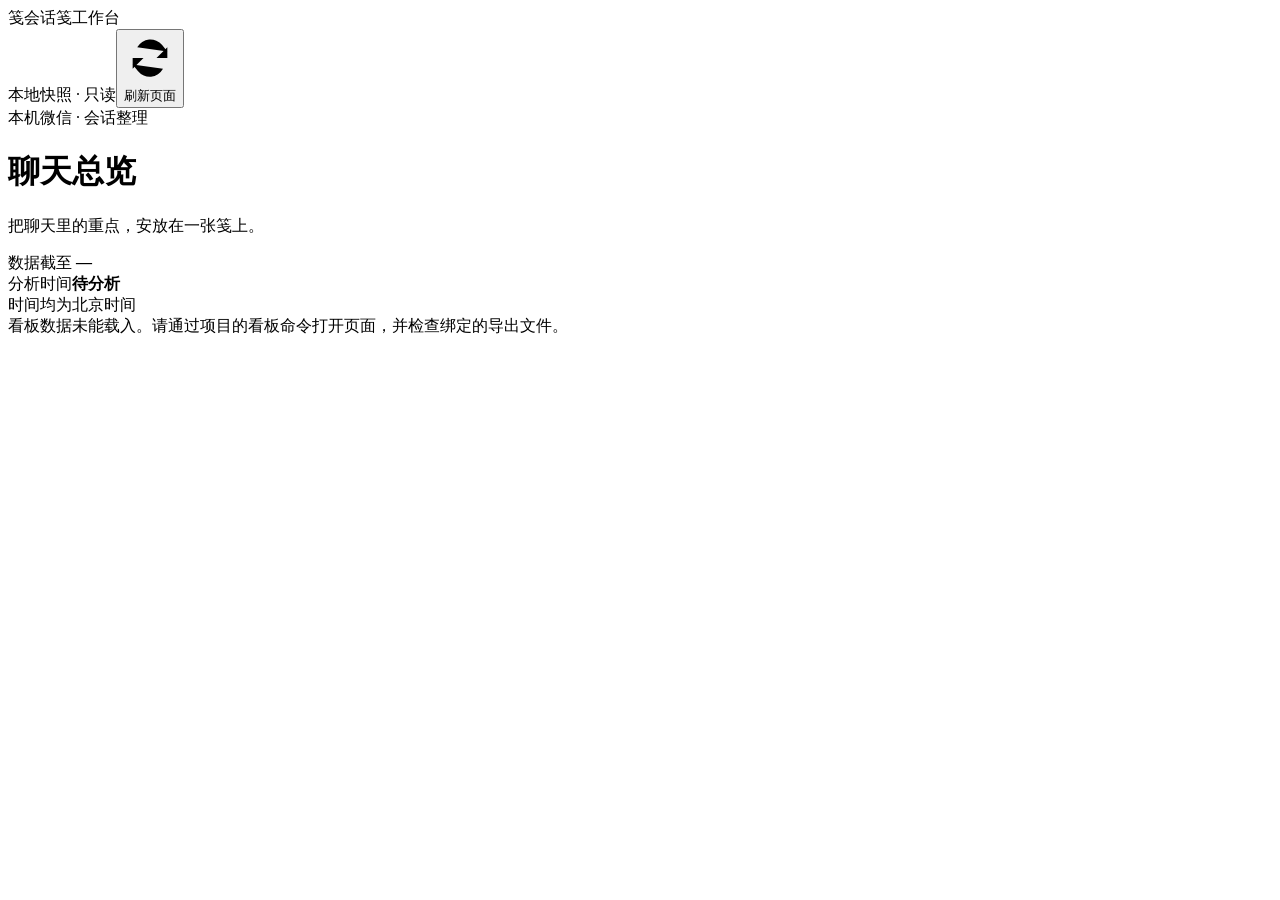
<file: conversation_engine/dashboard/index.html>
<!doctype html>
<html lang="zh-CN">
<head>
  <meta charset="utf-8">
  <meta name="viewport" content="width=device-width,initial-scale=1">
  <title>会话笺 · 工作台</title>
    <style>
    __WECHAT_DASHBOARD_STYLES__
    __WECHAT_DASHBOARD_FONTS__
/* Bundled font: Noto Serif SC. Full license retained in this document.
Copyright 2012 Google Inc. All Rights Reserved.

This Font Software is licensed under the SIL Open Font License,
Version 1.1.

This license is copied below, and is also available with a FAQ at:
http://scripts.sil.org/OFL

-----------------------------------------------------------
SIL OPEN FONT LICENSE Version 1.1 - 26 February 2007
-----------------------------------------------------------

PREAMBLE
The goals of the Open Font License (OFL) are to stimulate worldwide
development of collaborative font projects, to support the font
creation efforts of academic and linguistic communities, and to
provide a free and open framework in which fonts may be shared and
improved in partnership with others.

The OFL allows the licensed fonts to be used, studied, modified and
redistributed freely as long as they are not sold by themselves. The
fonts, including any derivative works, can be bundled, embedded,
redistributed and/or sold with any software provided that any reserved
names are not used by derivative works. The fonts and derivatives,
however, cannot be released under any other type of license. The
requirement for fonts to remain under this license does not apply to
any document created using the fonts or their derivatives.

DEFINITIONS
"Font Software" refers to the set of files released by the Copyright
Holder(s) under this license and clearly marked as such. This may
include source files, build scripts and documentation.

"Reserved Font Name" refers to any names specified as such after the
copyright statement(s).

"Original Version" refers to the collection of Font Software
components as distributed by the Copyright Holder(s).

"Modified Version" refers to any derivative made by adding to,
deleting, or substituting -- in part or in whole -- any of the
components of the Original Version, by changing formats or by porting
the Font Software to a new environment.

"Author" refers to any designer, engineer, programmer, technical
writer or other person who contributed to the Font Software.

PERMISSION & CONDITIONS
Permission is hereby granted, free of charge, to any person obtaining
a copy of the Font Software, to use, study, copy, merge, embed,
modify, redistribute, and sell modified and unmodified copies of the
Font Software, subject to the following conditions:

1) Neither the Font Software nor any of its individual components, in
Original or Modified Versions, may be sold by itself.

2) Original or Modified Versions of the Font Software may be bundled,
redistributed and/or sold with any software, provided that each copy
contains the above copyright notice and this license. These can be
included either as stand-alone text files, human-readable headers or
in the appropriate machine-readable metadata fields within text or
binary files as long as those fields can be easily viewed by the user.

3) No Modified Version of the Font Software may use the Reserved Font
Name(s) unless explicit written permission is granted by the
corresponding Copyright Holder. This restriction only applies to the
primary font name as presented to the users.

4) The name(s) of the Copyright Holder(s) or the Author(s) of the Font
Software shall not be used to promote, endorse or advertise any
Modified Version, except to acknowledge the contribution(s) of the
Copyright Holder(s) and the Author(s) or with their explicit written
permission.

5) The Font Software, modified or unmodified, in part or in whole,
must be distributed entirely under this license, and must not be
distributed under any other license. The requirement for fonts to
remain under this license does not apply to any document created using
the Font Software.

TERMINATION
This license becomes null and void if any of the above conditions are
not met.

DISCLAIMER
THE FONT SOFTWARE IS PROVIDED "AS IS", WITHOUT WARRANTY OF ANY KIND,
EXPRESS OR IMPLIED, INCLUDING BUT NOT LIMITED TO ANY WARRANTIES OF
MERCHANTABILITY, FITNESS FOR A PARTICULAR PURPOSE AND NONINFRINGEMENT
OF COPYRIGHT, PATENT, TRADEMARK, OR OTHER RIGHT. IN NO EVENT SHALL THE
COPYRIGHT HOLDER BE LIABLE FOR ANY CLAIM, DAMAGES OR OTHER LIABILITY,
INCLUDING ANY GENERAL, SPECIAL, INDIRECT, INCIDENTAL, OR CONSEQUENTIAL
DAMAGES, WHETHER IN AN ACTION OF CONTRACT, TORT OR OTHERWISE, ARISING
FROM, OUT OF THE USE OR INABILITY TO USE THE FONT SOFTWARE OR FROM
OTHER DEALINGS IN THE FONT SOFTWARE.

*/
  </style>
</head>
<body>
  <header class="topbar"><div class="top-inner"><div class="brand"><span class="brand-mark" aria-hidden="true">笺</span>会话笺<span class="local">工作台</span></div><div class="top-actions"><span class="small muted">本地快照 · 只读</span><button id="refresh" class="button" type="button" title="重新读取当前已绑定的导出和分析文件"><svg class="icon" viewBox="0 0 24 24" aria-hidden="true"><path d="M20 7v5h-5M4 17v-5h5"/><path d="M6.1 7a7 7 0 0 1 11.5-1L20 9M4 15l2.4 3A7 7 0 0 0 18 17"/></svg>刷新页面</button></div></div></header>
  <div class="workspace">
    <div class="page-head"><div class="hero-copy"><div id="page-kicker" class="eyebrow">本机微信 · 会话整理</div><h1 id="page-title">聊天总览</h1><p id="page-description">把聊天里的重点，安放在一张笺上。</p></div><span class="hero-bird" aria-hidden="true"></span><div class="timebox"><div>数据截至 <strong id="snapshot-time">—</strong></div><div><span id="analysis-label">分析时间</span><strong id="analysis-time">待分析</strong></div><div>时间均为北京时间</div></div></div>
    <div id="load-error" class="error" role="alert" hidden></div>
    <div id="app" class="layout">
      <aside class="sidebar" aria-label="会话选择"><div class="sidebar-head"><div class="sidebar-title"><span>会话目录</span><span id="source-count" class="pill">0</span></div><div class="search-wrap"><svg class="icon" viewBox="0 0 24 24" aria-hidden="true"><circle cx="10" cy="10" r="6"/><path d="m15 15 5 5"/></svg><input id="contact-search" type="search" placeholder="查找联系人或群聊" aria-label="查找联系人或群聊" autocomplete="off"></div></div><nav id="contacts" class="contact-list" aria-label="联系人和群聊"></nav><div class="sidebar-foot">选择会话，聚焦相关总结与原文</div></aside>
      <main class="main">
        <section class="stats" aria-label="数据概况"><div class="stat"><div class="stat-label">可读消息</div><div id="stat-messages" class="stat-value">—</div><div class="stat-note">本次导出中的可读内容</div></div><div class="stat"><div class="stat-label">覆盖会话</div><div id="stat-sources" class="stat-value">—</div><div class="stat-note">当前查看范围</div></div><div class="stat"><div class="stat-label">待跟进事项</div><div id="stat-followups" class="stat-value">—</div><div id="stat-followups-note" class="stat-note">以已生成的分析为准</div></div><div class="stat"><div class="stat-label">未展开消息</div><div id="stat-unparsed" class="stat-value">—</div><div class="stat-note">非文本或未能解析的内容</div></div></section>
        <div class="tabs-line"><div class="tabs" role="tablist" aria-label="查看方式"><button id="overview-tab" class="tab active" role="tab" aria-selected="true" aria-controls="overview-view" type="button">综合总览</button><button id="messages-tab" class="tab" role="tab" aria-selected="false" aria-controls="messages-view" tabindex="-1" type="button">聊天原文<span id="tab-count" class="count">0</span></button><button id="information-tab" class="tab" role="tab" aria-selected="false" aria-controls="information-view" tabindex="-1" type="button" hidden>群聊与公众号</button></div><span id="scope-name" class="scope-name">全部会话</span></div>
        <section id="overview-view" role="tabpanel" aria-labelledby="overview-tab">
          <article id="summary-card" class="summary"><div class="summary-top"><h2><svg class="icon" viewBox="0 0 24 24" aria-hidden="true"><path d="m12 3 2.5 6.5L21 12l-6.5 2.5L12 21l-2.5-6.5L3 12l6.5-2.5Z"/></svg><span id="summary-heading">这次聊天的重点</span></h2><span id="summary-badge" class="pill">分析总结</span></div><p id="summary-text" class="summary-text"></p><p id="summary-note" class="summary-note"></p></article>
          <div class="cards-grid"><section class="panel"><div class="panel-head"><h2><svg class="icon" viewBox="0 0 24 24" aria-hidden="true"><path d="M5 4h14v16H5zM8 8h8M8 12h8M8 16h5"/></svg>重点信息</h2><span id="highlight-count" class="muted">0 项</span></div><div id="highlights" class="panel-body"></div><button id="more-highlights" class="more-button" type="button" hidden></button></section><section class="panel"><div class="panel-head"><h2><svg class="icon" viewBox="0 0 24 24" aria-hidden="true"><rect x="4" y="4" width="16" height="16" rx="3"/><path d="m8 12 3 3 5-6"/></svg>待跟进</h2><span id="followup-count" class="muted">0 项</span></div><div id="followups" class="panel-body"></div><button id="more-followups" class="more-button" type="button" hidden></button><label class="complete-toggle"><input id="show-completed" type="checkbox">同时查看已完成、已取消的事项</label></section></div>
        </section>
        <section id="messages-view" role="tabpanel" aria-labelledby="messages-tab" hidden><div class="originals"><div class="original-toolbar"><div class="message-search"><div class="search-wrap"><svg class="icon" viewBox="0 0 24 24" aria-hidden="true"><circle cx="10" cy="10" r="6"/><path d="m15 15 5 5"/></svg><input id="message-search" type="search" placeholder="搜索聊天内容、发送人或引用文字…" aria-label="检索聊天原文" autocomplete="off"></div></div><div class="date-row"><span>原文日期</span><input id="date-start" type="date" aria-label="原文开始日期"><span>至</span><input id="date-end" type="date" aria-label="原文结束日期"><button id="reset-filters" class="reset" type="button">清除检索条件</button></div></div><div class="result-line"><span id="results-count" aria-live="polite"></span><span>按消息时间排列</span></div><div id="date-error" class="error-inline" role="alert" hidden></div><div id="message-list" class="message-list"></div><div class="pagination"><span id="page-info"></span><div class="pager-buttons"><button id="prev-page" class="button" type="button">上一页</button><button id="next-page" class="button" type="button">下一页</button></div></div></div></section>
        <section id="information-view" role="tabpanel" aria-labelledby="information-tab" hidden>
          <div class="info-intro"><div><span class="eyebrow">信息整理</span><h2>通知留意，资料留存</h2><p>从群聊与公众号中，找出需要留意的事和值得回看的内容。</p><div id="information-status" class="info-status" role="status" aria-live="polite"></div></div><button id="organize-information" class="button" type="button">整理群聊与公众号</button></div>
          <div class="info-scope"><p id="information-caption" class="info-caption"></p><details class="info-details"><summary>整理范围与来源</summary><div id="information-meta" class="info-meta"></div></details></div><p class="info-preference">调整一条信息的分类，下次整理会参考你的选择。</p>
          <div class="cards-grid"><section class="panel"><div class="panel-head"><h2>通知事项</h2><span id="notice-count" class="muted">0 项</span></div><div id="information-notices"></div></section><section class="panel"><div class="panel-head"><h2>稍后回看</h2><span id="reference-count" class="muted">0 项</span></div><div id="information-references"></div></section></div>
          <label class="info-controls"><input id="show-ignored-information" type="checkbox"> 查看已忽略的信息</label><section id="information-ignored-panel" class="panel info-ignored" hidden><div class="panel-head"><h2>已忽略</h2><span id="ignore-count" class="muted"></span></div><div id="information-ignored"></div></section>
        </section>
        <details class="coverage" aria-label="数据覆盖说明"><summary class="coverage-summary"><svg class="icon" viewBox="0 0 24 24" aria-hidden="true"><circle cx="12" cy="12" r="9"/><path d="M12 11v6M12 7h.01"/></svg><strong>阅读范围</strong><span id="coverage-range"></span></summary><p id="coverage-detail"></p><p id="coverage-warning" class="coverage-warning" hidden></p></details>
        <footer class="footnote"><span>分析结论可通过证据回到聊天原文。未见确认，不等于没有完成。</span><span>刷新页面重新读取已绑定文件，不会自动提取最新微信。</span></footer>
      </main>
    </div>
  </div>
  <div id="evidence-drawer" class="drawer-wrap" hidden><button id="drawer-backdrop" class="backdrop" type="button" tabindex="-1" aria-label="关闭证据侧栏"></button><section class="drawer" role="dialog" aria-modal="true" aria-labelledby="drawer-title" aria-describedby="drawer-subtitle"><div class="drawer-head"><div class="drawer-top"><h2 id="drawer-title">原文证据</h2><button id="drawer-close" class="close" type="button" aria-label="关闭证据侧栏"><svg class="icon" viewBox="0 0 24 24" aria-hidden="true"><path d="m6 6 12 12M18 6 6 18"/></svg></button></div><p id="drawer-subtitle" class="drawer-subtitle">高亮为引用原文，其余为同一会话前后文。</p></div><div id="drawer-content" class="drawer-content"></div></section></div>
  <script id="dashboard-data" type="application/json">__WECHAT_DASHBOARD_DATA__</script>
  <dialog id="local-image-dialog" class="local-image-dialog" aria-labelledby="local-image-title"><div class="local-image-head"><h2 id="local-image-title">会话图片</h2><button id="local-image-close" class="close" type="button" aria-label="关闭图片">×</button></div><p id="local-image-status" role="status"></p><img id="local-image-preview" alt="选定消息的本地图片" hidden></dialog>
  <script>
  'use strict';
  (() => {
    const $ = id => document.getElementById(id);
    const make = (tag, cls, text) => { const node = document.createElement(tag); if (cls) node.className = cls; if (text !== undefined && text !== null) node.textContent = String(text); return node; };
    const show = (id, yes) => { $(id).hidden = !yes; };
    const text = (id, value) => { $(id).textContent = String(value ?? '—'); };
    const number = value => Number.isFinite(Number(value)) ? Number(value).toLocaleString('zh-CN') : '—';
    const timeFormat = new Intl.DateTimeFormat('zh-CN',{timeZone:'Asia/Shanghai',year:'numeric',month:'2-digit',day:'2-digit',hour:'2-digit',minute:'2-digit',second:'2-digit',hourCycle:'h23'});
    const timeParts = value => { const date=new Date(value); return value && !Number.isNaN(date.getTime()) ? Object.fromEntries(timeFormat.formatToParts(date).map(part=>[part.type,part.value])) : null; };
    const stamp = value => { const p=timeParts(value); return p ? p.year+'-'+p.month+'-'+p.day+' '+p.hour+':'+p.minute+':'+p.second : '未记录'; };
    const day = value => { const p=timeParts(value); return p ? p.year+'-'+p.month+'-'+p.day : ''; };
    const isOpen = item => !['已完成','已取消'].includes(item.status);
    const kinds = {text:'文字',reply:'引用回复',file:'文件标题',link:'链接卡片',share:'分享卡片',image:'图片'};
    let payload;
    try { payload = JSON.parse($('dashboard-data').textContent); if (!payload || !payload.export || !Array.isArray(payload.messages)) throw new Error('invalid'); }
    catch (_) { text('load-error','看板数据未能载入。请通过项目的看板命令打开页面，并检查绑定的导出文件。'); show('load-error',true); show('app',false); $('refresh').addEventListener('click',() => location.reload()); return; }
    const exported = payload.export;
    const analysis = payload.analysis || null;
    let information = payload.information || null;
    let informationTimer = null;
    const informationToken = information?.token || '';
    const sources = Array.isArray(exported.sources) ? exported.sources : [];
    const sourceMap = new Map(sources.map(s => [s.id,s]));
    const messages = payload.messages.slice().sort((a,b) => Date.parse(a.time)-Date.parse(b.time) || String(a.uid).localeCompare(String(b.uid)));
    const originalMessages = [...messages,...(payload.images?.messages || [])].sort((a,b)=>Date.parse(a.time)-Date.parse(b.time)||String(a.uid).localeCompare(String(b.uid)));
    const messageMap = new Map(originalMessages.map(m => [m.uid,m]));
    const conversationMessages = new Map();
    for (const message of originalMessages) { if (!conversationMessages.has(message.source_id)) conversationMessages.set(message.source_id,[]); conversationMessages.get(message.source_id).push(message); }
    const highlightItems = analysis && Array.isArray(analysis.highlights) ? analysis.highlights : [];
    const followupItems = analysis && Array.isArray(analysis.followups) ? analysis.followups : [];
    const state = {source:null,view:'overview',query:'',start:'',end:'',page:1,moreHighlights:false,moreFollowups:false,showCompleted:false};
    const PAGE_SIZE = 35;
    let restoreFocus = null;
    const sourceName = id => sourceMap.get(id)?.name || (id ? '未命名会话' : '综合信息');
    const scoped = items => state.source ? items.filter(item => item.source_id === state.source) : items;
    const selectedMessages = () => state.source ? (conversationMessages.get(state.source) || []).filter(row=>row.kind!=='image') : messages;
    const selectedOriginals = () => state.source ? conversationMessages.get(state.source) || [] : originalMessages;
    let imageRequest=0;
    const closeImage=()=>{imageRequest++;$('local-image-dialog').close();$('local-image-preview').removeAttribute('src');};
    $('local-image-close').addEventListener('click',closeImage);
    $('local-image-dialog').addEventListener('cancel',()=>{imageRequest++;$('local-image-preview').removeAttribute('src');});
    async function openImage(message) {
      const request=++imageRequest, source=state.source;
      const dialog=$('local-image-dialog');if(!dialog.open) dialog.showModal();
      show('local-image-preview',false);$('local-image-preview').removeAttribute('src');
      text('local-image-title',sourceName(message.source_id)+' · '+stamp(message.time));
      if(!payload.image_api) {text('local-image-status','图片在本地服务中查看；请从会话笺打开完整看板。');return;}
      text('local-image-status','正在本地解码…');
      try {
        const response=await fetch('/api/image',{method:'POST',headers:{'Content-Type':'application/json','X-Image-Token':payload.image_api.token},body:JSON.stringify({uid:message.uid,version:payload.images.version})});
        const image=await response.json();
        if(request!==imageRequest || source!==state.source || !dialog.open) return;
        if(!response.ok) throw new Error(image.error || '图片暂时无法打开');
        if(image.uid!==message.uid || image.source_id!==message.source_id || image.version!==payload.images.version || !/^data:image\/(png|jpeg);base64,[A-Za-z0-9+/=]+$/.test(image.data_url || '')) throw new Error('图片与当前消息不一致');
        $('local-image-preview').src=image.data_url;show('local-image-preview',true);
        text('local-image-status',image.width+' × '+image.height+' · '+image.note);
      } catch(error) {if(request===imageRequest && source===state.source) text('local-image-status',error.message || '图片暂时无法打开，请重试。');}
    }
    function empty(container,title,body) { const node = make('div','empty'); node.append(make('strong','',title),make('span','',body)); container.append(node); }
    function chooseSource(id) { if($('local-image-dialog').open) closeImage();state.source=id; state.page=1; state.moreHighlights=false; state.moreFollowups=false; renderContacts(); render(); }
    function renderContacts() {
      const container=$('contacts'); container.replaceChildren();
      const query=$('contact-search').value.trim().toLocaleLowerCase();
      function contact(id,name,meta,count) {
        const button=make('button','contact'+(state.source===id?' active':'')); button.type='button'; button.setAttribute('aria-pressed',String(state.source===id)); button.title=name;
        button.append(make('span','avatar',id ? Array.from(name)[0] || '人' : '全'));
        const info=make('span','contact-info'); info.append(make('span','contact-name',name),make('span','contact-meta',meta)); info.firstChild.style.display='block'; info.lastChild.style.display='block'; button.append(info,make('span','contact-count',number(count)));
        button.addEventListener('click',() => chooseSource(id)); container.append(button);
      }
      contact(null,'全部会话','综合总览',messages.length);
      const matches=sources.filter(s => String(s.name || '').toLocaleLowerCase().includes(query) || String(s.id || '').toLocaleLowerCase().includes(query));
      for(const source of matches) contact(source.id,source.name || '未命名会话',source.kind || '会话',(conversationMessages.get(source.id) || []).length);
      if(!matches.length) empty(container,'没有找到会话','可尝试姓名、备注或会话编号。');
    }
    function setView(view,focus=false) {
      state.view=view;
      renderHeading();
      for (const name of ['overview','messages','information']) { const active=name===view; const tab=$(name+'-tab'); tab.classList.toggle('active',active); tab.setAttribute('aria-selected',String(active)); tab.tabIndex=active?0:-1; show(name+'-view',active); if(active&&focus) tab.focus(); }
      if(view==='messages') renderMessages();
      if(view==='information') renderInformation();
    }
    function evidenceLink(item) {
      const uids=Array.isArray(item.evidence_uids)?item.evidence_uids:[];
      if(!uids.length) return make('span','','未附原文证据');
      const button=make('button','evidence-button','查看依据 · '+uids.length); button.type='button'; button.addEventListener('click',() => openEvidence(uids,item.title || '原文证据')); return button;
    }
    function footer(item) { const node=make('div','item-footer'); const name=make('span','source-caption',sourceName(item.source_id)); name.title=sourceName(item.source_id); node.append(name,evidenceLink(item)); return node; }
    function renderHighlights() {
      const items=scoped(highlightItems); const container=$('highlights'); container.replaceChildren(); text('highlight-count',items.length+' 项');
      if(!items.length) empty(container,analysis?'暂无重点信息':'等待分析','分析完成后，重点信息及原文依据会显示在这里。');
      for(const item of (state.moreHighlights?items:items.slice(0,4))) {
        const card=make('article','insight'); const top=make('div','item-top'); const kind=['fact','inference','uncertain'].includes(item.kind)?item.kind:'uncertain'; top.append(make('h3','',item.title || '重点信息'),make('span','kind-tag '+kind,{fact:'事实',inference:'推断',uncertain:'待确认'}[kind]));
        card.append(top,make('p','item-text',item.text || ''),footer(item)); container.append(card);
      }
      show('more-highlights',items.length>4); text('more-highlights',state.moreHighlights?'收起重点信息':'查看其余 '+Math.max(0,items.length-4)+' 项');
    }
    function renderFollowups() {
      const all=scoped(followupItems); const items=state.showCompleted?all:all.filter(isOpen); const container=$('followups'); container.replaceChildren(); text('followup-count',items.length+' 项');
      if(!items.length) empty(container,analysis?'暂无待跟进事项':'等待梳理事项',analysis?(state.showCompleted?'当前范围没有记录事项。':'当前分析未列出待跟进事项，不代表所有事情已完成。'):'事项、责任人、期限和下一步将在分析后显示。');
      for(const item of (state.moreFollowups?items:items.slice(0,4))) {
        const card=make('article','followup'); const top=make('div','item-top'); top.append(make('h3','',item.title || '待跟进事项'),make('span','kind-tag '+(isOpen(item)?'wait':'status-complete'),item.status || '待确认')); const details=make('div','task-details'); details.append(make('span','','责任人：'+(item.owner || '未明确')),make('span','','期限：'+(item.due_text || '未明确'))); const next=make('p','task-next'); next.append(make('strong','','下一步  '),document.createTextNode(item.next_action || '待确认')); card.append(top,details,next,footer(item)); container.append(card);
      }
      show('more-followups',items.length>4); text('more-followups',state.moreFollowups?'收起事项':'查看其余 '+Math.max(0,items.length-4)+' 项');
    }
    function render() {
      const current=selectedMessages(); const selected=state.source?sourceMap.get(state.source):null;
      renderHeading(); text('stat-messages',number(current.length)); text('stat-sources',number(state.source?1:sources.length)); text('tab-count',number(selectedOriginals().length));
      text('stat-followups',analysis?number(scoped(followupItems).filter(isOpen).length):'待分析'); $('stat-followups').classList.toggle('text',!analysis); text('stat-followups-note',analysis?'待跟进、待确认与进行中':'尚未生成事项分析');
      const unread=selected?Math.max(0,Number(selected.total_messages || 0)-Number(selected.exported_messages || 0)):['excluded_nontext','excluded_unparsed','excluded_empty_or_decode_failed'].reduce((sum,key) => sum+Number(exported.counts?.[key] || 0),0);
      text('stat-unparsed',number(unread));
      $('summary-card').classList.toggle('pending',!analysis); text('summary-heading',analysis?(selected?'当前会话概要':'这次聊天的重点'):'原文已就绪，等待分析'); text('summary-badge',analysis?'分析总结':'待分析');
      if(!analysis) { text('summary-text','这份快照尚未附分析结果。你可以先查看、检索聊天原文；附加分析文件后重新打开看板，即可查看总结与待跟进事项。'); text('summary-note','当前可检索 '+number(current.length)+' 条可读消息。页面不会根据消息数量自动推断业务结论。'); }
      else if(selected) { const items=scoped(highlightItems); const primary=items.find(item=>item.kind==='fact') || items[0]; text('summary-text',primary?(primary.text || primary.title):'当前会话尚未记录重点信息，可以先查看聊天原文。'); text('summary-note',primary?'摘自该会话重点信息，完整内容见下方。':'综合摘要可在“全部会话”查看。'); }
      else { text('summary-text',analysis.overview || '本次分析未填写综合摘要，请查看下方重点信息与待跟进事项。'); text('summary-note','事实、推断与待确认内容分别标注；点击“查看依据”可核对上下文。'); }
      renderHighlights(); renderFollowups();
      if(information) renderInformation();
      text('coverage-detail','本次包含可读文字与 '+number(payload.images?.total || 0)+' 条图片记录；图片按需本地查看，未交给模型，仍计入未解析媒体。语音、视频和文件正文未展开。'+(exported.main_database_only?'数据来自已落盘主库，刚收到的消息可能暂未包含。':''));
      const missing=exported.missing_message_shards; let warning=''; if(missing===null || missing===undefined) warning='这份快照未记录完整分库清单，覆盖完整性未知。'; else if(Array.isArray(missing)&&missing.length) warning='快照缺少 '+missing.length+' 个消息分库，本次结果可能不完整。'; text('coverage-warning',warning); show('coverage-warning',Boolean(warning));
      if(state.view==='messages') renderMessages();
    }
    function renderHeading() {
      const names={overview:'聊天总览',messages:'聊天原文',information:'群聊与公众号'};
      const descriptions={overview:'把聊天里的重点，安放在一张笺上。',messages:'翻阅双方的对话，找回每个想法的来处。',information:'把重要的事留下，把值得回看的内容收好。'};
      const selected=state.source?sourceMap.get(state.source):null;
      const result=state.view==='information'?information?.result:null;
      document.body.dataset.view=state.view;
      text('page-title',selected?selected.name || '未命名会话':names[state.view]);
      text('page-kicker',(selected?'当前会话':'本机微信')+' · '+names[state.view]);
      text('page-description',descriptions[state.view]);
      text('scope-name',selected?selected.name || '未命名会话':state.view==='information'?'群聊与公众号':'全部会话');
      text('snapshot-time',stamp(result?.snapshot_at || exported.snapshot_at));
      text('analysis-label',state.view==='information'?'整理时间':'分析时间');
      text('analysis-time',state.view==='information'?(result?stamp(result.analyzed_at):'尚未整理'):(analysis?stamp(analysis.analyzed_at):'待分析'));
    }
    function appendMessageContent(container,message) {
      if(message.kind==='image') {
        const meta=make('div','message-meta');meta.append(make('span','sender',message.sender),make('span','',stamp(message.time)),make('span','','图片'));
        const button=make('button','button image-message-button',message.has_reference?'▧ 查看图片':'图片缺少本地关联');button.type='button';button.disabled=!message.has_reference;button.addEventListener('click',()=>openImage(message));container.append(meta,button);return;
      }
      const meta=make('div','message-meta'); meta.append(make('span','sender',message.sender || '身份未解析')); if(message.is_self) meta.append(make('span','self-tag','我')); meta.append(make('span','',stamp(message.time)),make('span','',kinds[message.kind] || '消息')); container.append(meta,make('p','message-text',message.text || ''));
      if(message.quoted_content) container.append(make('div','message-quote','引用：'+message.quoted_content));
    }
    function renderMessages() {
      const invalid=Boolean(state.start&&state.end&&state.start>state.end); show('date-error',invalid); text('date-error',invalid?'开始日期晚于结束日期，请调整日期范围。':''); $('date-error').style.padding=invalid?'10px 19px':'0';
      const query=state.query.trim().toLocaleLowerCase();
      const filtered=invalid?[]:selectedOriginals().filter(m => (!state.start||day(m.time)>=state.start)&&(!state.end||day(m.time)<=state.end)&&(!query||[m.text,m.sender,m.quoted_content,sourceName(m.source_id)].some(value=>String(value || '').toLocaleLowerCase().includes(query))));
      const pages=Math.max(1,Math.ceil(filtered.length/PAGE_SIZE)); state.page=Math.min(state.page,pages); text('results-count','找到 '+number(filtered.length)+' 条原文'+(state.source?' · 当前会话':' · 全部会话')); text('page-info',filtered.length?'第 '+state.page+' / '+pages+' 页':'暂无结果'); $('prev-page').disabled=state.page<=1; $('next-page').disabled=state.page>=pages;
      const container=$('message-list'); container.replaceChildren(); if(!filtered.length) empty(container,invalid?'日期范围需要调整':'没有匹配的原文',invalid?'开始日期应早于或等于结束日期。':'可更换会话、关键词或日期范围。');
      for(const message of filtered.slice((state.page-1)*PAGE_SIZE,state.page*PAGE_SIZE)) {
        const card=make('article','message'); if(!state.source) { const label=make('div','small muted',sourceName(message.source_id)); label.style.marginBottom='6px'; card.append(label); } appendMessageContent(card,message); const bottom=make('div','message-bottom'); const uid=make('span','mono',message.uid); uid.title=message.uid; const button=make('button','evidence-button','查看上下文'); button.type='button'; button.addEventListener('click',()=>openEvidence([message.uid],'原文与上下文')); bottom.append(uid,button); card.append(bottom); container.append(card);
      }
    }
    function openEvidence(uids,title,alternate=null) {
      const lookup=alternate ? new Map(alternate.messages.map(m=>[m.uid,m])) : messageMap;
      const conversations=alternate ? new Map() : conversationMessages;
      if(alternate) for(const row of alternate.messages.slice().sort((a,b)=>Date.parse(a.time)-Date.parse(b.time)||a.uid.localeCompare(b.uid))) { if(!conversations.has(row.source_id)) conversations.set(row.source_id,[]); conversations.get(row.source_id).push(row); }
      const evidenceName=id=>alternate?.sources.find(source=>source.id===id)?.name || sourceName(id);
      const unique=[...new Set(uids)]; const known=unique.filter(uid=>lookup.has(uid)); const unknown=unique.length-known.length; const container=$('drawer-content'); container.replaceChildren(); text('drawer-title',title); text('drawer-subtitle','高亮为引用原文，并展示同一会话前后各两条消息；图片只供本地查看。');
      if(unknown) container.append(make('p','drawer-note',unknown+' 条引用不在本次导出中，无法在此核对。请结合对应历史导出查看，不据此判定结论已被证实。'));
      const bySource=new Map(); for(const uid of known) { const message=lookup.get(uid); if(!bySource.has(message.source_id)) bySource.set(message.source_id,new Set()); bySource.get(message.source_id).add(uid); }
      for(const [sourceId,anchors] of bySource) {
        const rows=conversations.get(sourceId)||[]; const indexes=new Set(); rows.forEach((m,i)=>{ if(anchors.has(m.uid)) for(let j=Math.max(0,i-2);j<=Math.min(rows.length-1,i+2);j++) indexes.add(j); }); const group=make('section','evidence-group'); group.append(make('h3','evidence-heading',evidenceName(sourceId))); let previous=-2;
        for(const i of [...indexes].sort((a,b)=>a-b)) { if(previous>=0&&i>previous+1) group.append(make('p','small muted','… 中间还有其他消息 …')); const message=rows[i]; const anchor=anchors.has(message.uid); const card=make('article','context-message'+(anchor?' anchor':'')); if(anchor) card.append(make('div','context-label','引用证据')); appendMessageContent(card,message); card.append(make('p','mono',message.uid)); group.append(card); previous=i; }
        container.append(group);
      }
      if(!known.length) empty(container,'当前快照中没有可显示的证据','需要使用包含相关消息的导出核对。');
      restoreFocus=document.activeElement; show('evidence-drawer',true); document.body.style.overflow='hidden'; $('app').inert=true; $('drawer-close').focus();
    }
    function closeEvidence() { show('evidence-drawer',false); document.body.style.overflow=''; $('app').inert=false; if(restoreFocus&&restoreFocus.isConnected) restoreFocus.focus(); }
    $('refresh').addEventListener('click',()=>location.reload()); $('contact-search').addEventListener('input',renderContacts);
    $('overview-tab').addEventListener('click',()=>setView('overview')); $('messages-tab').addEventListener('click',()=>setView('messages')); $('information-tab').addEventListener('click',()=>setView('information'));
    for(const name of ['overview','messages','information']) $(name+'-tab').addEventListener('keydown',event=>{ if(['ArrowLeft','ArrowRight','Home','End'].includes(event.key)) { event.preventDefault(); const views=information?['overview','messages','information']:['overview','messages']; const at=views.indexOf(state.view); setView(event.key==='Home'?views[0]:event.key==='End'?views.at(-1):views[(at+(event.key==='ArrowRight'?1:views.length-1))%views.length],true); } });
    $('more-highlights').addEventListener('click',()=>{state.moreHighlights=!state.moreHighlights;renderHighlights();}); $('more-followups').addEventListener('click',()=>{state.moreFollowups=!state.moreFollowups;renderFollowups();}); $('show-completed').addEventListener('change',event=>{state.showCompleted=event.target.checked;state.moreFollowups=false;renderFollowups();});
    $('message-search').addEventListener('input',event=>{state.query=event.target.value;state.page=1;renderMessages();});
    for(const [id,key] of [['date-start','start'],['date-end','end']]) $(id).addEventListener('change',event=>{state[key]=event.target.value;state.page=1;renderMessages();});
    $('reset-filters').addEventListener('click',()=>{state.query='';state.start='';state.end='';state.page=1;$('message-search').value='';$('date-start').value='';$('date-end').value='';renderMessages();});
    $('prev-page').addEventListener('click',()=>{state.page--;renderMessages();$('messages-view').scrollIntoView({block:'start'});}); $('next-page').addEventListener('click',()=>{state.page++;renderMessages();$('messages-view').scrollIntoView({block:'start'});});
    $('drawer-close').addEventListener('click',closeEvidence); $('drawer-backdrop').addEventListener('click',closeEvidence);
    document.addEventListener('keydown',event=>{ if($('evidence-drawer').hidden) return; if(event.key==='Escape') {event.preventDefault();closeEvidence();} else if(event.key==='Tab') {event.preventDefault();$('drawer-close').focus();} });
    text('snapshot-time',stamp(exported.snapshot_at)); text('analysis-time',analysis?stamp(analysis.analyzed_at):'待分析'); text('source-count',sources.length+' 个'); text('coverage-range',day(exported.start)+' 至 '+stamp(exported.end));
    for(const id of ['date-start','date-end']) { if(exported.start) $(id).min=day(exported.start); if(exported.end) $(id).max=day(exported.end); }
    function renderInformation() {
      if(!information) return;
      const busy=information.status==='running'; const result=information.result;
      $('organize-information').disabled=busy;
      text('organize-information',busy?'正在整理…':information.status==='error'?'重试整理':'整理群聊与公众号');
      text('information-status',information.message || '点击整理时，才会调用 '+(information.model||'当前模型')+'。');
      $('information-status').classList.toggle('info-error',information.status==='error');
      let meta=result ? '数据截至 '+stamp(result.snapshot_at)+' · '+day(result.start)+' 至 '+day(result.end)+' · '+number(result.stats.messages)+' 条可读消息 · '+number(result.stats.sources)+' 个群聊与公众号\n整理于 '+stamp(result.analyzed_at)+' · '+(result.model||'模型来源未记录')+' · 本轮请求 '+number(result.stats.requests)+' 次' : '尚未整理。'+(information.refreshes_wechat?'点击后读取近 7 天已落盘记录。':'将整理当前看板绑定的记录。');
      const visibleSources=result?.sources || sources; const groups=visibleSources.filter(source=>source.kind==='群聊').length; const official=visibleSources.filter(source=>source.kind==='公众号').length;
      meta+='\n'+(result?'本次整理':'当前导出')+'覆盖 '+groups+' 个群聊、'+official+' 个公众号。'; if(!official) meta+=' 当前导出未包含公众号记录。';
      text('information-caption',(result?'已整理 '+number(result.stats.messages)+' 条消息':'当前导出')+' · '+groups+' 个群聊 · '+official+' 个公众号'+(!official?'（未包含公众号记录）':''));
      if(result?.coverage) { meta+='\n图片、语音及文件正文未解析，共 '+number(result.coverage.unexpanded_messages)+' 条未展开消息。'; if(result.coverage.main_database_only) meta+=' 刚收到的消息可能暂未包含。'; const missing=result.coverage.missing_message_shards; if(missing===null||missing===undefined) meta+=' 分库覆盖情况未知。'; else if(missing.length) meta+=' 缺少 '+missing.length+' 个消息分库。'; }
      $('information-meta').style.whiteSpace='pre-line'; text('information-meta',meta);
      const items=scoped(result?.items||[]);
      for(const [category,id,label] of [['notice','notices','notice'],['reference','references','reference'],['ignore','ignored','ignore']]) {
        const rows=items.filter(item=>item.category===category); text(label+'-count',rows.length+' 项'); const container=$('information-'+id); container.replaceChildren();
        if(!rows.length) empty(container,result?'暂无相关信息':'等待第一次整理',state.source?'当前会话没有这一类结果，可选择全部会话查看。':'整理结果会保存在本机，重新打开即可查看。');
        for(const item of rows) {
          const source=result.sources.find(source=>source.id===item.source_id); const card=make('article','info-card'); const top=make('div','info-card-top'); top.append(make('span','',(source?.kind||'会话')+' · '+(source?.name||'未命名会话')),make('span','',item.corrected?'你已归类':'')); card.append(top,make('h3','',item.title));
          if(item.kind&&item.kind!=='fact') card.append(make('span','info-label',item.kind==='inference'?'推测，需结合原文判断':'尚待确认'));
          if(item.item_type==='followups') { card.append(make('div','info-takeaway',item.status+' · '+item.due_text+' · '+item.owner),make('p','',item.next_action)); } else card.append(make('p','',item.text));
          const bottom=make('div','info-card-bottom'); const evidence=make('button','evidence-button','回看原文'); evidence.type='button'; evidence.addEventListener('click',()=>openEvidence(item.evidence_uids,item.title,result));
          const label=make('label','info-category','归类'); const select=make('select'); select.setAttribute('aria-label',item.title+'的分类'); for(const [value,name] of [['notice','通知事项'],['reference','稍后回看'],['ignore','忽略']]) { const option=make('option','',name); option.value=value; select.append(option); } select.value=item.category; select.disabled=busy;
          select.addEventListener('change',async()=>{ select.disabled=true; try { useInformation(await informationRequest('/api/information/correct',{item_id:item.id,category:select.value,version:result.version})); } catch(error) { select.value=item.category; select.disabled=false; information.message=error.message; information.status='error'; renderInformation(); } });
          label.append(select); bottom.append(evidence,label); card.append(bottom); container.append(card);
        }
      }
      show('information-ignored-panel',$('show-ignored-information').checked);
      renderHeading();
    }
    async function informationRequest(path,body) {
      const options=body===undefined?{cache:'no-store'}:{method:'POST',headers:{'Content-Type':'application/json','X-Information-Token':informationToken},body:JSON.stringify(body)};
      let response; try { response=await fetch(path,options); } catch(_) { throw new Error('本地看板连接中断，请重新打开后重试。'); }
      const value=await response.json(); if(!response.ok||value.error) throw new Error(value.error||'操作未完成，请重试。'); return value;
    }
    function useInformation(value) { if(Number(value.revision)<Number(information.revision)) return; information={...information,...value}; renderInformation(); clearTimeout(informationTimer); if(information.status==='running') informationTimer=setTimeout(async()=>{ try { useInformation(await informationRequest('/api/information')); } catch(error) { information.status='error'; information.message=error.message; renderInformation(); } },1500); }
    $('organize-information').addEventListener('click',async()=>{ $('organize-information').disabled=true; try { useInformation(await informationRequest('/api/information/run',{})); } catch(error) { information.status='error'; information.message=error.message; renderInformation(); } });
    $('show-ignored-information').addEventListener('change',renderInformation);
    show('information-tab',Boolean(information));
    renderContacts(); render();
    if(information) { useInformation(information); if(location.hash==='#information') setView('information'); }
  })();
  </script>
</body>
</html>
</file>
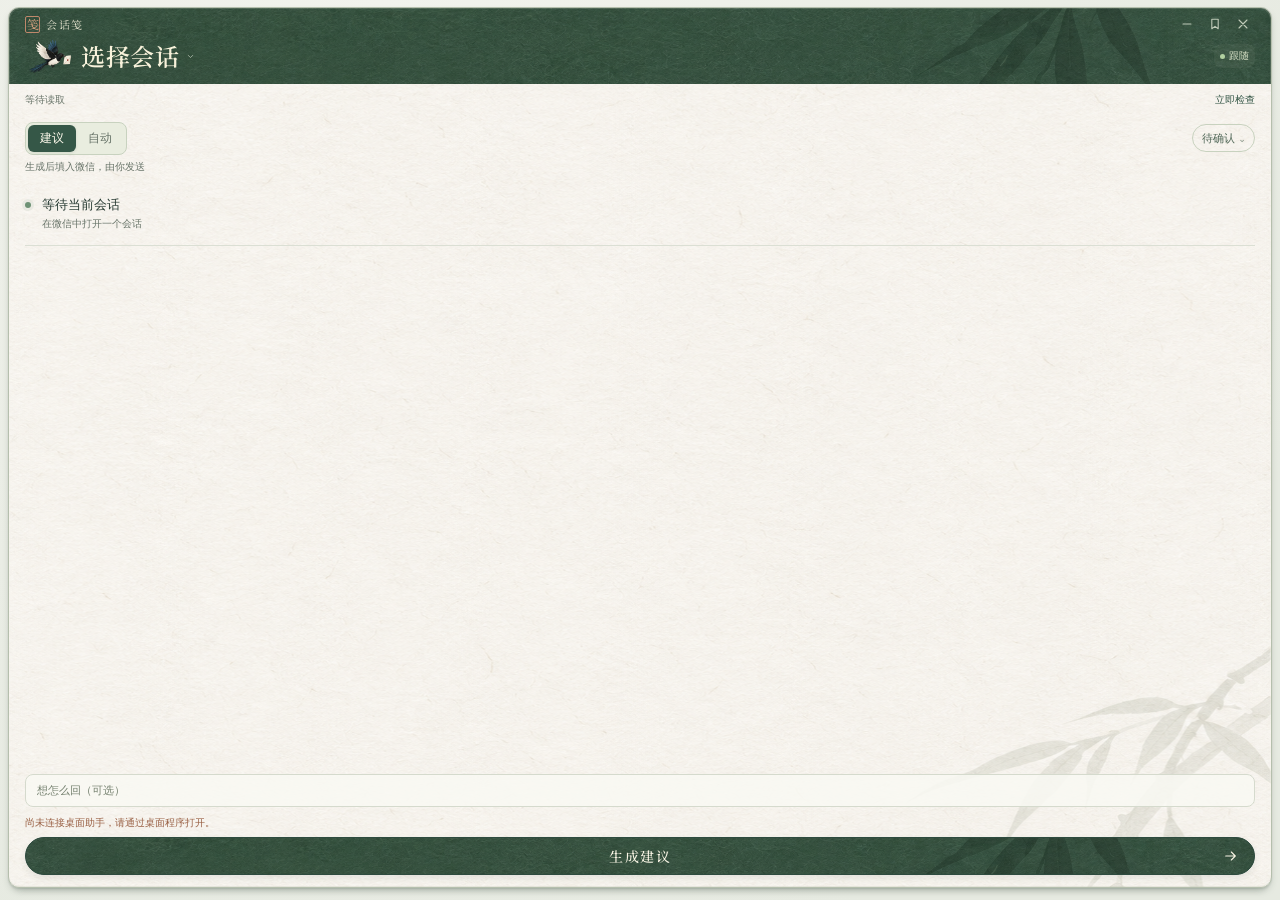
<file: conversation_engine/desktop/index.html>
<!doctype html>
<html lang="zh-CN">
<head>
<meta charset="utf-8"><meta name="viewport" content="width=device-width,initial-scale=1">
<meta name="color-scheme" content="light"><title>会话笺 · 微信助手</title>
<link rel="stylesheet" href="style.css"><script type="module" src="app.js"></script><script type="module" src="card-motion.js"></script>
</head><body>
<svg class="svg-definitions" aria-hidden="true" xmlns="http://www.w3.org/2000/svg">
<symbol id="i-chevron" viewBox="0 0 20 20"><path d="m6 8 4 4 4-4"/></symbol>
<symbol id="i-fold" viewBox="0 0 20 20"><path d="M6 4h8v12l-4-3-4 3V4Z"/></symbol>
<symbol id="i-minimize" viewBox="0 0 20 20"><path d="M5 10h10"/></symbol>
<symbol id="i-close" viewBox="0 0 20 20"><path d="m5 5 10 10M15 5 5 15"/></symbol>
<symbol id="i-arrow" viewBox="0 0 20 20"><path d="M4 10h12m-5-5 5 5-5 5"/></symbol>
<symbol id="i-search" viewBox="0 0 20 20"><circle cx="8.5" cy="8.5" r="5.5"/><path d="m13 13 4 4"/></symbol>
</svg>
<div id="bookmark" class="bookmark" hidden>
<div class="bookmark-grip pywebview-drag-region" title="拖动书签"><span></span><span></span></div>
<button id="expand-button" class="bookmark-open" aria-label="展开会话笺"><span class="seal">笺</span><span id="bookmark-status" class="status-dot"></span></button>
</div>
<div id="card-stage" class="card-stage"><div id="app" class="app-shell">
<header class="app-header">
<div class="masthead">
<div class="titlebar"><div class="brand"><button id="menu-button" class="seal menu-toggle" aria-label="打开会话笺菜单" aria-haspopup="dialog">笺</button><span class="brand-drag pywebview-drag-region">会话笺</span></div>
<div class="window-actions"><button id="minimize-button" class="icon-button" aria-label="最小化到任务栏" title="最小化到任务栏"><svg class="icon"><use href="#i-minimize"/></svg></button><button id="collapse-button" class="icon-button" aria-label="收起为书签" title="收起为小书签"><svg class="icon"><use href="#i-fold"/></svg></button><button id="quit-button" class="icon-button" aria-label="退出助手" title="退出"><svg class="icon"><use href="#i-close"/></svg></button></div></div>
<div class="conversation-heading"><img class="courier" src="assets/courier-magpie.png" alt=""><button id="choose-contact" class="contact-heading" aria-label="选择会话"><span id="contact-name">选择会话</span><svg class="icon"><use href="#i-chevron"/></svg></button><button id="follow-button" class="follow-button" aria-pressed="true" title="点击固定当前会话"><span class="follow-indicator"></span><span id="follow-label">跟随</span></button></div>
</div>
<div class="freshness"><span id="snapshot-label">等待读取</span><button id="refresh-button" class="text-button" title="立即检查本机记录；平时自动同步">立即检查</button></div>
<span id="sync-label" hidden></span><p id="binding-notice" class="binding-notice" hidden></p>
<div class="reply-controls"><div class="mode-switch" role="group" aria-label="回复模式"><button id="mode-suggest" aria-pressed="true">建议</button><button id="mode-auto" aria-pressed="false">自动</button></div><label class="scene-picker"><span id="scene-label">待确认</span><select id="quick-scene" aria-label="当前会话回复风格"><option value="auto">自动判断</option><option value="daily">日常</option><option value="work">职场</option><option value="customer">客户</option><option value="romance">情感恋爱</option></select></label></div>
<p id="mode-description" class="mode-description">生成后填入微信，由你发送</p>
<div id="automatic-strip" class="automatic-strip" hidden><span id="automatic-label">自动聊天</span><button id="auto-pause" class="text-button">暂停全部</button></div>
</header>
<main id="main-content" class="main-content">
<section class="conversation-section conversation-status" aria-label="消息更新状态"><span class="status-orbit" aria-hidden="true"></span><strong id="conversation-count">等待当前会话</strong><p id="conversation-detail">在微信中打开一个会话</p></section>
<section id="drafts-area" class="drafts-area" hidden><div class="section-caption"><label for="draft-short">回复</label><span class="page-rule" aria-hidden="true"></span><button id="copy-short" class="text-button" title="复制草稿">复制</button></div><textarea id="draft-short" class="draft-input" rows="3" maxlength="20000" aria-label="回复草稿"></textarea><p id="reply-meta" class="section-note" hidden></p><p id="draft-save-state" class="section-note" hidden></p></section>
</main>
<footer class="app-footer"><input id="goal-input" class="goal-input" type="text" maxlength="2000" aria-label="回复要求" placeholder="想怎么回（可选）" autocomplete="off"><div id="status-line" class="status-line" role="status" aria-live="polite" hidden><span id="status-text"></span></div><button id="suggest-button" class="primary-button">生成建议<svg class="icon"><use href="#i-arrow"/></svg></button></footer>
</div></div>
<dialog id="contacts-dialog" class="sheet-dialog" aria-labelledby="contacts-title"><div class="dialog-heading"><h2 id="contacts-title">选择会话</h2><button class="icon-button" data-close="contacts-dialog" aria-label="关闭会话列表"><svg class="icon"><use href="#i-close"/></svg></button></div><div class="contact-search"><svg class="icon"><use href="#i-search"/></svg><input id="contact-search" type="search" autocomplete="off" placeholder="联系人或群聊" aria-label="搜索会话"></div><div id="contact-list" class="contact-list"></div></dialog>
<dialog id="consent-dialog" class="consent-dialog" aria-labelledby="consent-title"><h2 id="consent-title">首次使用模型</h2><p>将发送<span id="consent-source">当前会话</span><span id="consent-scope">近 7 天、最多 80 条可读消息及回复要求，并参考本会话最多 12 条相关历史原文、8 条已发送改稿与口吻偏好。</span></p><div class="consent-destination"><strong id="consent-model"></strong><small id="consent-address"></small></div><p>本机代理可能转交外部模型；本次授权该会话使用此服务，点击按钮后才处理。</p><p id="consent-error" class="inline-error" hidden></p><div class="consent-actions"><button id="consent-cancel" class="quiet-button">暂不使用</button><button id="consent-allow" class="primary-button">允许并继续</button></div></dialog>
<div id="toast" class="toast" role="status" hidden></div>
<dialog id="image-dialog" class="sheet-dialog image-dialog" aria-labelledby="image-title"><div class="dialog-heading"><h2 id="image-title">图片</h2><button id="image-close" class="icon-button" aria-label="关闭图片"><svg class="icon"><use href="#i-close"/></svg></button></div><p id="image-status" class="section-note" role="status"></p><img id="image-preview" class="local-image-preview" alt="当前会话图片" hidden></dialog>
<dialog id="menu-dialog" class="sheet-dialog menu-dialog" aria-labelledby="menu-title"><div class="dialog-heading"><h2 id="menu-title">会话笺</h2><button class="icon-button" data-close="menu-dialog" aria-label="关闭菜单"><svg class="icon"><use href="#i-close"/></svg></button></div><button id="today-menu-item" class="menu-item">总结今天<span>当前群聊或联系人 · 仅当天</span></button><button id="today-open-menu-item" class="menu-item" hidden>查看当天总结<span id="today-summary-detail"></span></button><button id="style-menu-item" class="menu-item">我的口吻<span>习惯与会话场景</span></button><button id="auto-menu-item" class="menu-item">自动聊天<span>指定私聊 · 需要时接管</span></button><button id="memory-menu-item" class="menu-item">会话记忆<span>前情与这个人的口吻</span></button><button id="author-workbench-menu-item" class="menu-item" hidden>当天会话工作台<span>多选总结 · 信息看板</span></button><button id="workbench-menu-item" class="menu-item">完整看板<span>原文与信息整理</span></button></dialog>
<dialog id="style-dialog" class="sheet-dialog style-dialog" aria-labelledby="style-title">
<div class="dialog-heading"><h2 id="style-title">我的口吻</h2><button class="icon-button" data-close="style-dialog" aria-label="关闭我的口吻"><svg class="icon"><use href="#i-close"/></svg></button></div>
<p id="style-demo-note" class="style-demo-note" hidden>虚构口吻示例 · 不连接微信或模型</p>
<div class="style-toggle-row"><label for="style-enabled">回复时参考我的口吻</label><input id="style-enabled" type="checkbox" checked></div>
<p id="style-summary" class="style-summary">尚未学习</p><p id="style-range" class="style-detail"></p>
<div id="style-profiles" class="style-profiles" aria-label="已学习惯"></div>
<label class="style-field-label" for="style-notes">补充口吻偏好</label><textarea id="style-notes" class="style-notes" rows="3" maxlength="500" placeholder="例如：日常可以轻松一点，工作直接说重点。"></textarea><p id="style-notes-count" class="style-detail style-count">0 / 500</p>
<div class="style-scene-row"><label class="style-field-label" for="reply-scene">当前会话场景</label><select id="reply-scene"><option value="auto">自动</option><option value="daily">日常</option><option value="work">职场</option><option value="customer">客户</option><option value="romance">情感恋爱</option></select></div><p id="style-scene-note" class="style-detail">只应用于当前会话，选择后立即保存。</p>
<p id="style-status" class="style-status" role="status" aria-live="polite"></p>
<div class="style-actions"><button id="style-learn" class="quiet-button">重新学习</button><button id="style-save" class="primary-button">保存偏好</button></div>
<p class="style-detail style-learning-note">学习时会从当前账号已导出的记录中选取本人原文，最多 240 条、20,000 字；不代表全历史。只总结表达习惯，不训练模型权重。</p><p id="style-model" class="style-detail"></p>
</dialog>
<dialog id="memory-dialog" class="sheet-dialog style-dialog memory-dialog" aria-labelledby="memory-title">
<div class="dialog-heading"><h2 id="memory-title">会话记忆</h2><button class="icon-button" data-close="memory-dialog" aria-label="关闭会话记忆"><svg class="icon"><use href="#i-close"/></svg></button></div>
<p id="memory-source" class="style-summary"></p><p id="memory-summary" class="style-detail"></p>
<div class="style-toggle-row"><label for="memory-enabled">记住并参考会话前情</label><input id="memory-enabled" type="checkbox" checked></div>
<div class="style-toggle-row memory-feedback-toggle"><label for="memory-feedback">学习实际已发送的改稿</label><input id="memory-feedback" type="checkbox" checked></div>
<label class="style-field-label" for="memory-notes">这个人的口吻偏好</label><textarea id="memory-notes" class="style-notes" rows="3" maxlength="500" placeholder="例如：和他可以接梗，别用亲昵称呼；谈工作时简洁一些。"></textarea>
<p id="memory-count" class="style-detail style-count">0 / 500</p><p id="memory-status" class="style-status" role="status" aria-live="polite"></p>
<div class="style-actions"><button id="memory-save" class="primary-button">保存偏好</button><button id="memory-clear" class="quiet-button">清空记忆</button></div>
<p class="style-detail">清空只移除助手前情与已学改稿，保留口吻设置和微信原文。匹配明确的已发送修改才作为示例；仅填入、复制或取消不会算已发送。</p>
<h3 class="memory-section-title">已发送改稿</h3><div id="memory-examples" class="memory-list"></div>
<h3 class="memory-section-title">记住的原文</h3><p class="style-detail">固定重要前情，下次按需参考。此处显示固定原文及最近 16 条。</p><div id="memory-messages" class="memory-list"></div>
<p class="style-detail">记录与改稿核对在本机完成。点击生成时，才将相关历史、偏好和表达示例交给已配置模型。</p>
</dialog>
<dialog id="auto-dialog" class="sheet-dialog style-dialog" aria-labelledby="auto-title">
<div class="dialog-heading"><h2 id="auto-title">自动聊天</h2><button class="icon-button" data-close="auto-dialog" aria-label="关闭自动聊天"><svg class="icon"><use href="#i-close"/></svg></button></div>
<p id="auto-source" class="style-summary"></p><p id="auto-detail" class="style-detail"></p>
<p class="style-detail">启用后，自动参考你的口吻和本会话前情，生成并发送。保持微信在前台，只处理当前打开的指定私聊，连续消息先等 5 秒；其他联系人、群聊和公众号保持手动。</p>
<p class="style-detail">遇到需要你决定的事、未解析内容或手写输入，会停下来交给你。顶部「暂停全部」可随时接管。发送结果不明确时不会自动重发。</p>
<button id="auto-toggle" class="primary-button">启用此会话</button><p id="auto-error" class="style-status" role="status"></p>
<p class="style-detail">只处理启用之后的新消息。重新启用前，请先查看微信里上次未确认的发送。启用期间的新消息会使用已授权的模型，最多每会话 12 次发送尝试／小时。</p>
<h3 class="memory-section-title">最近发送核对</h3><div id="auto-history" class="memory-list"></div>
</dialog>
</body></html>
</file>
<file: conversation_engine/desktop/style.css>
@font-face{font-family:"Noto Serif SC Local";src:url("../dashboard/fonts/NotoSerifSC.woff2") format("woff2");font-weight:200 900;font-display:swap}
:root{--paper:#f7f5ef;--ink:#283b33;--muted:#687469;--green:#355747;--line:#dbdfd4;--seal:#b77558;--serif:"Noto Serif SC Local","Songti SC",SimSun,serif;--sans:"Microsoft YaHei UI","Microsoft YaHei","Segoe UI",sans-serif}
*{box-sizing:border-box}[hidden]{display:none!important}body{margin:0;background:var(--paper);color:var(--ink);font:13px/1.65 var(--sans);overflow:hidden}button,input,textarea{font:inherit;color:inherit}button{cursor:pointer;touch-action:manipulation}button:disabled{cursor:default;opacity:.48}button,input,textarea{outline-offset:3px}button:focus-visible,input:focus-visible,textarea:focus-visible{outline:2px solid #79927f}h2,p{margin:0}::selection{background:#cddcc8}.svg-definitions{position:absolute;width:0;height:0;overflow:hidden}
.icon{width:16px;height:16px;fill:none;stroke:currentColor;stroke-width:1.35;stroke-linecap:round;stroke-linejoin:round;flex:none;pointer-events:none}
.card-stage{height:100vh;height:100dvh;padding:7px 8px 12px;perspective:1100px;background:radial-gradient(ellipse at 30% 0%,#f2f3ed,#e6eae1 80%)}
.demo-preview{min-height:100vh;min-height:100dvh;display:grid;place-items:center;background:#e6eae1}.demo-preview .card-stage{width:min(300px,100vw);height:min(460px,100dvh);background:transparent}.demo-preview .bookmark{width:48px;height:96px}
.app-shell{height:100%;display:flex;flex-direction:column;position:relative;border:1px solid #b5bfad;background:var(--paper) url("assets/ivory-paper.png") center/100% 100% no-repeat;border-radius:11px;overflow:hidden;transform:translateY(var(--card-lift,0px)) rotateX(var(--card-rx,0deg)) rotateY(var(--card-ry,0deg));transform-origin:50% 50%;box-shadow:inset 0 1px 0 #ffffff70,0 1px 2px #24382b1c,var(--shadow-x,0px) var(--shadow-y,4px) 9px -3px #24382b48,0 8px 10px -8px #24382b38;transition:transform .3s cubic-bezier(.2,.75,.25,1),box-shadow .3s ease}
.app-shell::before,.app-shell::after{content:"";position:absolute;inset:0;z-index:5;border-radius:inherit;pointer-events:none}
.app-shell::before{box-shadow:inset 0 0 0 1px #ffffef25,inset 0 -1px 0 #30453018}
.app-shell::after{background:radial-gradient(ellipse at var(--sheen-x,50%) var(--sheen-y,30%),#fffdef23,transparent 64%);opacity:var(--sheen-opacity,0);transition:opacity .3s ease}
.app-header{flex:none}.masthead{position:relative;background:#2e4b3f url("assets/jade-bamboo.png") center right/cover no-repeat;color:#f3f0dc;padding:6px 16px 8px;isolation:isolate}
.titlebar{height:20px;display:flex;align-items:center;justify-content:space-between}.brand{display:flex;align-items:center;gap:6px;align-self:stretch;flex:1;cursor:move;user-select:none;font:11px var(--serif);letter-spacing:1.5px;color:#dfdfca}.seal{display:grid;place-items:center;width:15px;height:17px;border:1px solid #bf886b;color:#d6a17e;font:12px/1 var(--serif);letter-spacing:0;border-radius:2px}.window-actions{display:flex;gap:3px}.icon-button{display:inline-flex;align-items:center;justify-content:center;width:25px;height:25px;border:0;background:none;padding:4px;border-radius:6px;color:var(--muted)}.masthead .icon-button{color:#c0cbb9}.icon-button:hover{color:var(--green);background:#e8ecdf}.masthead .icon-button:hover{color:#fff7e6;background:#f0f2da14}
.conversation-heading{display:flex;align-items:center;gap:8px;margin-top:2px;height:40px}.courier{width:48px;height:42px;object-fit:contain;flex:none;overflow:visible;filter:drop-shadow(0 2px 1px #15251f20);transition:transform .24s ease;transform-origin:55% 75%}.conversation-heading:hover .courier{transform:rotate(-7deg) translateY(-1px)}.app-shell.working .courier{animation:courier-nod 1.8s ease-in-out infinite}.contact-heading{display:flex;align-items:center;gap:6px;min-width:0;flex:1;background:none;border:0;padding:0;text-align:left;color:#f8f2db;font:600 24px/1.5 var(--serif);letter-spacing:.5px}.contact-heading>span{overflow:hidden;white-space:nowrap;text-overflow:ellipsis}.contact-heading .icon{width:11px;height:11px;color:#bac7b5}.follow-button{flex:none;display:flex;align-items:center;gap:4px;border:0;border-radius:8px;background:#f3f3df0b;padding:4px 6px;font-size:10px;color:#d8e1c7}.follow-indicator,.status-dot{display:inline-block;width:5px;height:5px;border-radius:50%;background:#b2d1a1}.follow-button[aria-pressed="false"]{color:#e6cbab}.follow-button[aria-pressed="false"] .follow-indicator{background:#d9b690}
.freshness{display:flex;justify-content:space-between;align-items:center;padding:5px 16px 3px;gap:7px;font-size:10px;color:var(--muted)}.text-button{border:0;background:none;padding:3px 0;color:var(--green);font-size:10px;white-space:nowrap}.text-button:hover{text-decoration:underline;text-underline-offset:4px}.binding-notice{font-size:10px;color:#926c51;padding:4px 16px 7px;line-height:1.6}
.main-content{display:flex;flex-direction:column;flex:1;min-height:0;overflow:hidden;padding:0 16px;gap:10px}.section-caption{display:flex;align-items:center;gap:9px;color:var(--muted);font-size:10px;letter-spacing:.6px;min-height:20px}.page-rule{height:1px;flex:1;background:var(--line)}.conversation-section{display:flex;flex-direction:column;flex:1;min-height:76px}.conversation-window{position:relative;display:flex;flex:1;min-height:0}.conversation-messages{overflow-y:auto;flex:1;min-height:0;padding:3px 3px 2px 0;scrollbar-width:thin;scrollbar-color:#bfcaba transparent;overscroll-behavior:contain}.conversation-message{margin:0 0 12px}.conversation-message.mine{padding-left:20px}.conversation-message-meta{display:flex;flex-wrap:wrap;align-items:center;gap:6px;font-size:9px;color:#697567;margin-bottom:3px}.conversation-speaker{font-size:10px;color:#667462}.mine .conversation-speaker{color:var(--green)}.conversation-message-text{font:16px/1.65 var(--sans);white-space:pre-wrap;overflow-wrap:anywhere}.mine .conversation-message-text{color:#54715d}.message-kind{font-size:9px;color:var(--muted)}.conversation-quote{margin:6px 0 0;padding-left:9px;border-left:2px solid #c8d2bf;color:var(--muted);font:12px/1.65 var(--sans);white-space:pre-wrap;overflow-wrap:anywhere}.conversation-empty{display:flex;min-height:100%;flex-direction:column;align-items:center;justify-content:center;gap:8px;padding:15px 0 28px;text-align:center;color:var(--muted)}.empty-courier{width:86px;height:76px;object-fit:contain;margin-bottom:5px;opacity:.86}.empty-title{font:450 18px/1.6 var(--serif);color:#4f6656}.empty-description{font-size:11px;line-height:1.7}.conversation-latest{position:absolute;bottom:3px;right:0;border:1px solid #c5d0bc;border-radius:12px;padding:3px 9px;background:#f7f5eff2;color:var(--green);font-size:10px;box-shadow:0 2px 5px #334b3510}
.drafts-area{position:relative;flex:none;background-color:#e7ecdf;background-image:linear-gradient(#e1e8dacf,#e1e8dacf),url("assets/ivory-paper.png");background-size:auto,100% 100%;border:1px solid #d6decd;border-radius:10px 3px 10px 10px;padding:7px 11px 9px;box-shadow:0 3px 8px #354e3710}.drafts-area::after{content:"";position:absolute;top:-1px;right:-1px;width:17px;height:17px;background:linear-gradient(45deg,#d1d9c7 0%,#f3f5ed 49%,var(--paper) 50%);border-radius:0 0 0 5px;pointer-events:none}.drafts-area .section-caption{color:#4d6955;min-height:18px;padding-right:5px}.drafts-area .page-rule{background:#cdd8c3}.drafts-area .text-button{padding:0 2px 0 0}.draft-input{display:block;width:100%;height:66px;max-height:120px;resize:none;border:0;background:transparent;padding:5px 0 0;font:450 16px/1.7 var(--serif);color:#304d3e;white-space:pre-wrap;overflow-wrap:anywhere;scrollbar-width:thin}.draft-input:focus{outline:0}.drafts-area:focus-within{border-color:#8ca783;box-shadow:0 0 0 2px #8da58116}.section-note{font-size:10px;line-height:1.5;color:#81613f;margin-top:4px}
.app-footer{flex:none;padding:9px 16px 12px}.goal-input{display:block;width:100%;font-size:11px;line-height:1.65;padding:6px 11px;margin-bottom:8px;background:#faf9f4d9;border:1px solid #d5dacd;border-radius:8px}.goal-input::placeholder{color:#75816f}.primary-button{width:100%;display:flex;align-items:center;justify-content:center;gap:12px;min-height:37px;position:relative;background:#2e4b3f url("assets/jade-bamboo.png") center right/cover no-repeat;border:1px solid #2e4b3f;border-radius:22px;color:#f9f5e5;padding:8px 14px;font:500 14px var(--serif);letter-spacing:1.5px;box-shadow:0 3px 7px #31473517;transition:background .18s,transform .18s}.primary-button .icon{position:absolute;right:14px;width:19px;transition:transform .18s}.primary-button:hover:not(:disabled){filter:brightness(1.08);transform:translateY(-1px)}.primary-button:hover:not(:disabled) .icon{transform:translateX(2px)}.primary-button:active:not(:disabled){transform:translateY(0)}.status-line{font-size:10px;line-height:1.55;margin:0 0 7px;color:var(--muted);overflow-wrap:anywhere}.status-line.error{color:#996044}
.bookmark{height:100vh;display:flex;align-items:center;flex-direction:column;border:1px solid #9faf99;border-radius:9px;background:#2e4b3f url("assets/jade-bamboo.png") center/cover no-repeat;position:relative;overflow:hidden}.bookmark-grip{padding:9px 0 2px;width:100%;display:flex;flex-direction:column;align-items:center;gap:3px;cursor:move}.bookmark-grip span{width:11px;height:1px;background:#adbea1}.bookmark-open{flex:1;width:100%;display:flex;flex-direction:column;align-items:center;justify-content:center;gap:8px;border:0;background:none}.bookmark .seal{font-size:20px;width:27px;height:31px;color:#f6e3cb;border-color:#c6906e}.bookmark-status.working{animation:breathe 1.4s ease-in-out infinite}.bookmark-status.error{background:#d39a77}
.sheet-dialog,.consent-dialog{width:calc(100% - 22px);max-height:calc(100% - 24px);margin:auto;background:var(--paper);border:1px solid #bfc8b7;border-radius:12px;padding:17px;color:var(--ink);scrollbar-width:thin;box-shadow:0 12px 40px #22362828}.sheet-dialog::backdrop,.consent-dialog::backdrop{background:#23392e66}.dialog-heading{display:flex;align-items:center;justify-content:space-between;margin-bottom:16px}h2{font:20px/1.6 var(--serif);font-weight:500}.contact-search{display:flex;align-items:center;gap:7px;border-bottom:1px solid var(--line);padding-bottom:8px;margin-bottom:11px}.contact-search input{min-width:0;flex:1;border:0;background:none;font-size:12px}.contact-search .icon{width:14px;color:var(--muted)}.contact-option{display:flex;align-items:center;justify-content:space-between;gap:8px;width:100%;text-align:left;padding:10px 0;border:0;border-bottom:1px solid var(--line);background:none}.contact-option-name{font:15px var(--serif)}.contact-option-meta{font-size:9px;color:var(--muted);margin-top:5px}.contact-option-mark{font-size:10px;color:var(--green)}.selected .contact-option-name{color:var(--green)}.empty-note{font-size:12px;color:var(--muted)}
.consent-dialog p{font-size:12px;line-height:1.8;margin:12px 0}.consent-destination{padding:9px 0;border-top:1px solid var(--line);border-bottom:1px solid var(--line)}.consent-destination strong,.consent-destination small{display:block;overflow-wrap:anywhere}.consent-destination strong{font-size:12px}.consent-destination small{font-size:10px;color:var(--muted)}.consent-actions{display:flex;align-items:center;gap:12px;margin-top:16px}.quiet-button{border:0;background:none;font-size:11px;padding:6px 0;white-space:nowrap}.inline-error{color:#9c604c}.toast{position:fixed;left:12px;right:12px;bottom:12px;background:#2b463b;color:#f8f3e4;z-index:20;border-radius:9px;padding:10px 12px;font-size:11px;line-height:1.7;box-shadow:0 4px 16px #243a2f24;pointer-events:none}
@keyframes breathe{50%{opacity:.3}}@keyframes courier-nod{0%,100%{transform:rotate(0)}40%{transform:rotate(-7deg) translateY(-2px)}70%{transform:rotate(3deg)}}@media(prefers-reduced-motion:reduce){*{animation:none!important;transition:none!important}.app-shell{transform:none!important}.app-shell::after{display:none}}
/* Local media is opened on demand; no extra toolbar on the small card. */
.conversation-image-button{border:1px solid #c8d4c9;border-radius:7px;background:#edf1e9;color:#3e5e4d;padding:9px 12px;font:inherit;cursor:pointer}
.conversation-image-button:disabled{opacity:.62;cursor:default}
.image-dialog{max-height:90vh;overflow:auto}
.memory-feedback-toggle{margin-top:9px}.memory-section-title{font:500 13px var(--serif);margin:14px 0 7px;color:var(--green)}.memory-list{display:grid;gap:8px}.memory-row{padding:9px;background:#edf0e5;border:1px solid #d5decd;border-radius:7px;overflow-wrap:anywhere}.memory-row p{font:12px/1.65 var(--sans);white-space:pre-wrap;margin:5px 0}.memory-row small{font-size:10px;color:var(--muted)}.memory-row .memory-original{font-size:10px;color:var(--muted)}.memory-row-actions{display:flex;justify-content:flex-end;gap:12px;margin-top:5px}.memory-row-actions button{font-size:10px}.memory-dialog .style-actions{gap:17px}.memory-dialog .style-toggle-row{font-size:11px}
.local-image-preview{display:block;max-width:100%;width:auto;height:auto;margin-inline:auto;max-height:66vh;object-fit:contain;border-radius:8px;background:#eeeae1}
.brand-drag{display:flex;align-items:center;flex:1;align-self:stretch;cursor:move}.menu-toggle{padding:0;background:transparent;cursor:pointer;position:relative}.menu-toggle::before{content:"";position:absolute;inset:-4px}.menu-toggle:hover{background:#f0f2da14;border-color:#e0b395}.menu-dialog{max-width:278px}.menu-item{display:block;width:100%;text-align:left;border:0;border-top:1px solid var(--line);padding:13px 0;background:none;font:16px var(--serif)}.menu-item span{display:block;margin-top:6px;font:11px var(--sans);color:var(--muted)}.menu-item:hover{color:var(--green)}
.style-dialog{max-width:340px;overflow-y:auto;overscroll-behavior:contain;padding:15px}.style-dialog .dialog-heading{margin-bottom:10px}.style-toggle-row{display:flex;align-items:center;justify-content:space-between;gap:8px;font-size:12px}.style-toggle-row input{width:16px;height:16px;accent-color:var(--green)}.style-summary{font-size:11px;margin-top:10px;color:var(--green)}.style-detail{font-size:10px;line-height:1.7;color:var(--muted);overflow-wrap:anywhere}.style-demo-note{padding:5px 8px;margin-bottom:8px;background:#e9eddf;border-radius:5px;font-size:10px;color:#4b644f}.style-profiles{margin:10px 0;padding:9px 10px;background:#eaf0e5;border:1px solid #d7e0cd;border-radius:8px}.style-profile+.style-profile{margin-top:7px;padding-top:7px;border-top:1px solid #d5dfcc}.style-profile strong{font:500 12px var(--serif)}.style-profile p{margin-top:4px;font-size:10px;line-height:1.65;color:#5b6d58}.style-field-label{display:block;font-size:11px;margin:9px 0 5px}.style-notes{display:block;width:100%;min-height:72px;max-height:128px;resize:vertical;border:1px solid #d0d9c6;border-radius:7px;background:#fcfbf6;padding:7px 9px;font:13px/1.7 var(--sans)}.style-notes::placeholder{color:#889080}.style-count{text-align:right;margin-top:2px}.style-scene-row{display:flex;align-items:center;justify-content:space-between;gap:8px;margin-top:7px}.style-scene-row .style-field-label{margin:0}.style-scene-row select{min-width:104px;max-width:140px;padding:5px 7px;border:1px solid #ccd6c3;border-radius:7px;color:var(--ink);background:#fcfbf6;font:12px var(--sans)}.style-scene-row select:focus-visible{outline:2px solid #79927f;outline-offset:2px}.style-status{font-size:10px;line-height:1.7;color:var(--muted);margin:10px 0 6px;overflow-wrap:anywhere}.style-status.inline-error{color:#9c604c}.style-actions{display:flex;align-items:center;gap:13px;position:sticky;bottom:-15px;padding:8px 0 10px;background:var(--paper);z-index:1}.style-actions .quiet-button{min-width:69px}.style-actions .primary-button{font-size:12px;min-height:33px;padding:6px 10px;letter-spacing:.7px}.style-learning-note{margin-top:9px}.style-dialog #style-model{margin-top:5px}

.automatic-strip{display:flex;align-items:center;justify-content:space-between;gap:10px;padding:0 15px 7px;font-size:12px;color:var(--ink);border-bottom:1px solid #ccd5c8}.automatic-strip[hidden]{display:none}.automatic-strip .text-button{font-size:12px;padding:2px 0;color:#9b583e}

/* Compact conversation status; chat and images remain in the full workbench. */
.reply-controls{display:flex;align-items:center;justify-content:space-between;gap:8px;padding:7px 16px 0}.mode-switch{display:flex;border:1px solid #c8d2bf;background:#e9eddf;border-radius:8px;padding:2px}.mode-switch button{border:0;background:none;border-radius:6px;padding:4px 12px;font-size:12px;color:#687469}.mode-switch button[aria-pressed="true"]{background:#355747;color:#fffbed;box-shadow:0 1px 3px #253e3020}.scene-picker{position:relative;display:flex;align-items:center;gap:4px;font-size:11px;color:#4f6656;border:1px solid #c8d2bf;border-radius:15px;padding:4px 9px;white-space:nowrap}.scene-picker::after{content:"⌄"}.scene-picker select{position:absolute;inset:0;width:100%;height:100%;opacity:0;cursor:pointer}.scene-picker:focus-within{outline:2px solid #79927f;outline-offset:2px}.mode-description{padding:4px 16px 6px;font-size:10px;color:var(--muted)}.conversation-status{flex:none;min-height:64px;display:grid;grid-template-columns:8px 1fr;align-content:center;column-gap:9px;padding:7px 0;border-bottom:1px solid var(--line)}.conversation-status strong{font-size:13px;font-weight:500}.conversation-status p{grid-column:2;font-size:10px;color:var(--muted)}.status-orbit{width:6px;height:6px;align-self:center;border-radius:50%;background:#6e9275;box-shadow:0 0 0 3px #6e92751a}.drafts-area{flex:1;min-height:76px;display:flex;flex-direction:column;overflow:auto}.draft-input{flex:1;min-height:48px;max-height:none!important}.main-content{overflow-y:auto;padding-bottom:4px}
</file>
